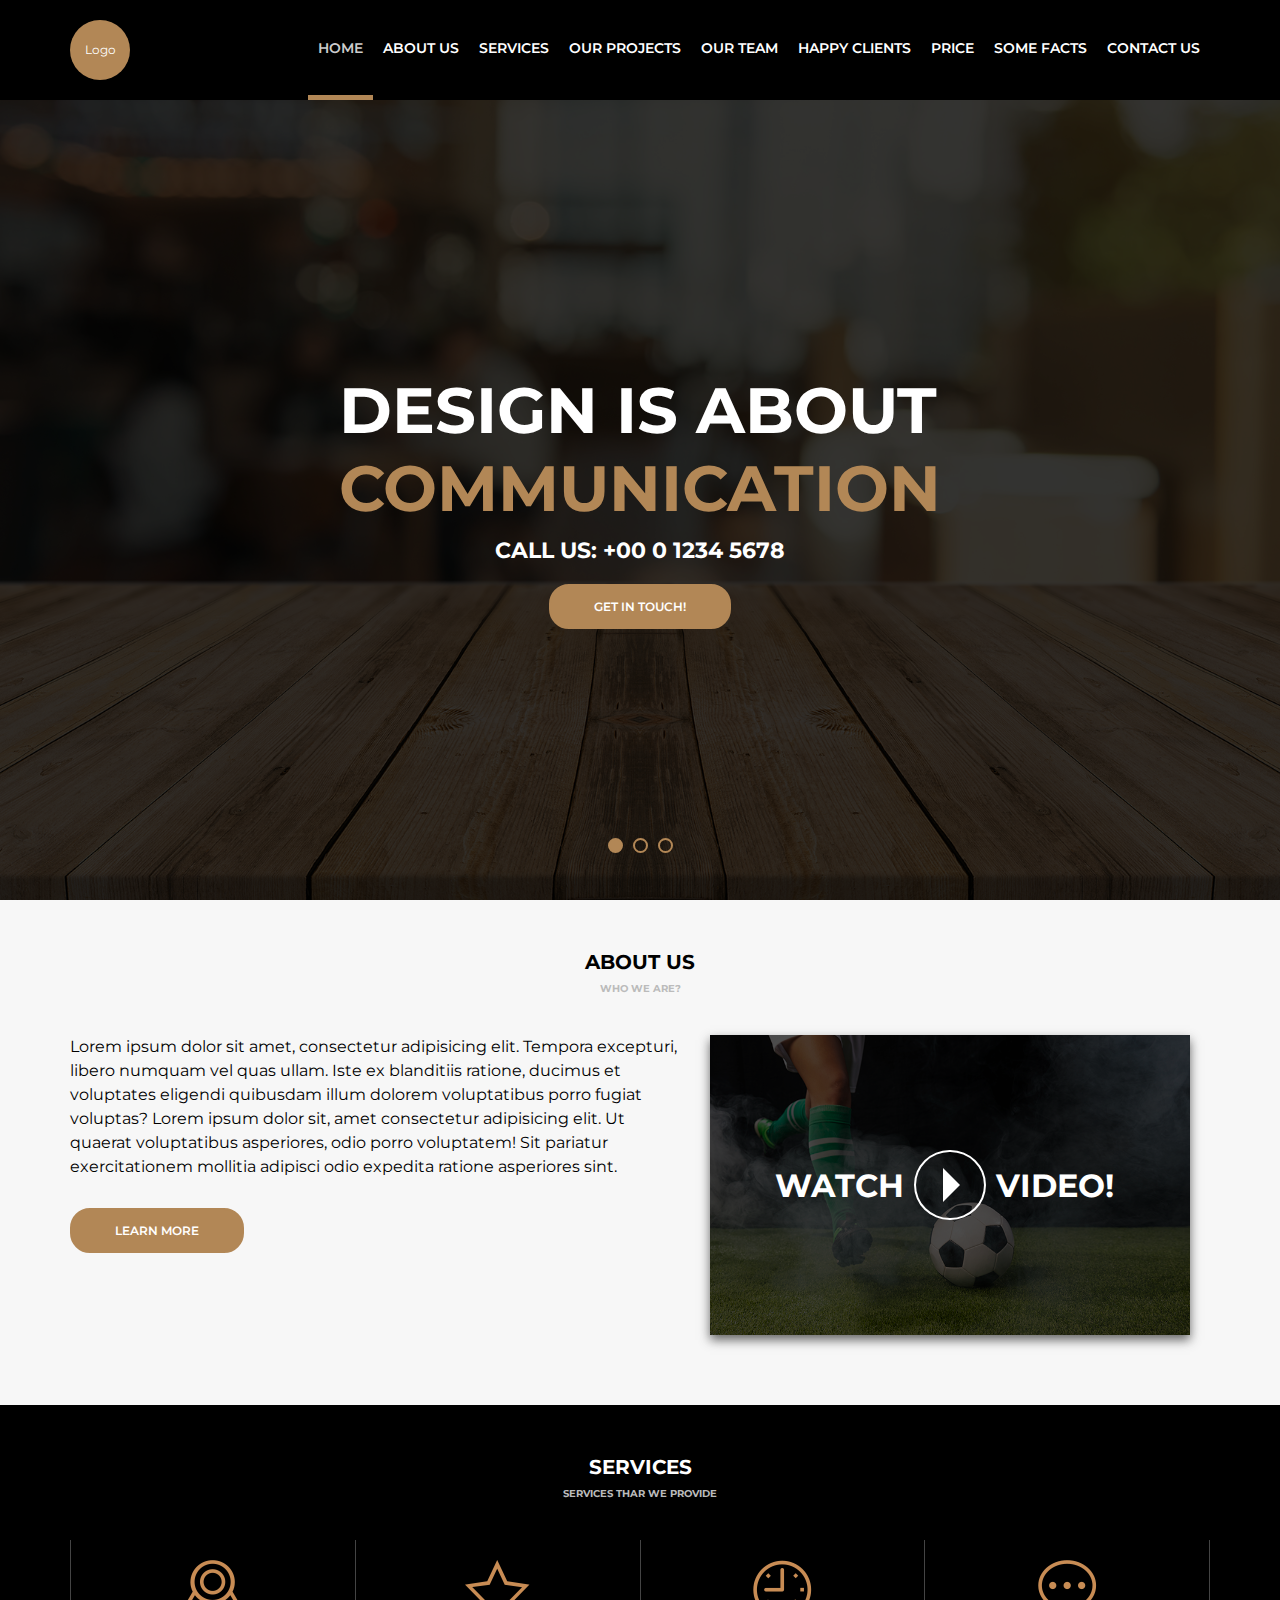
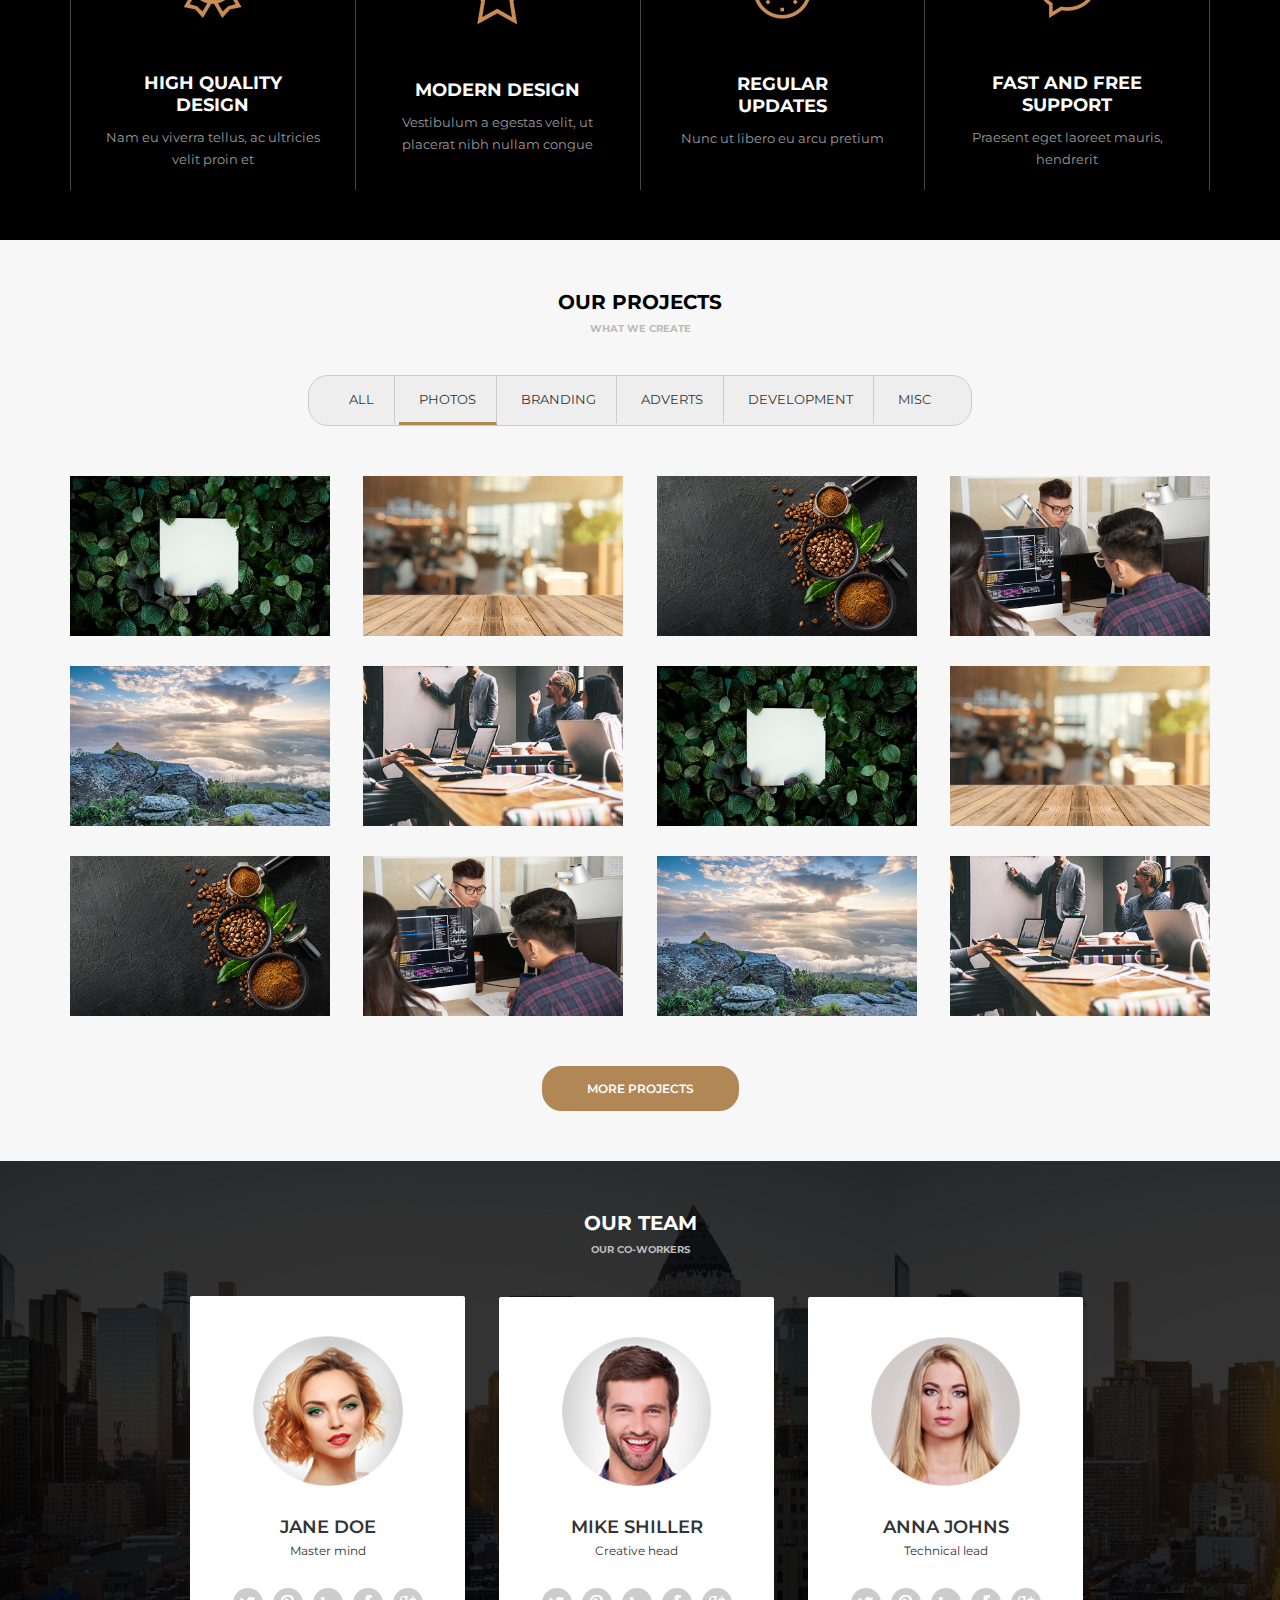
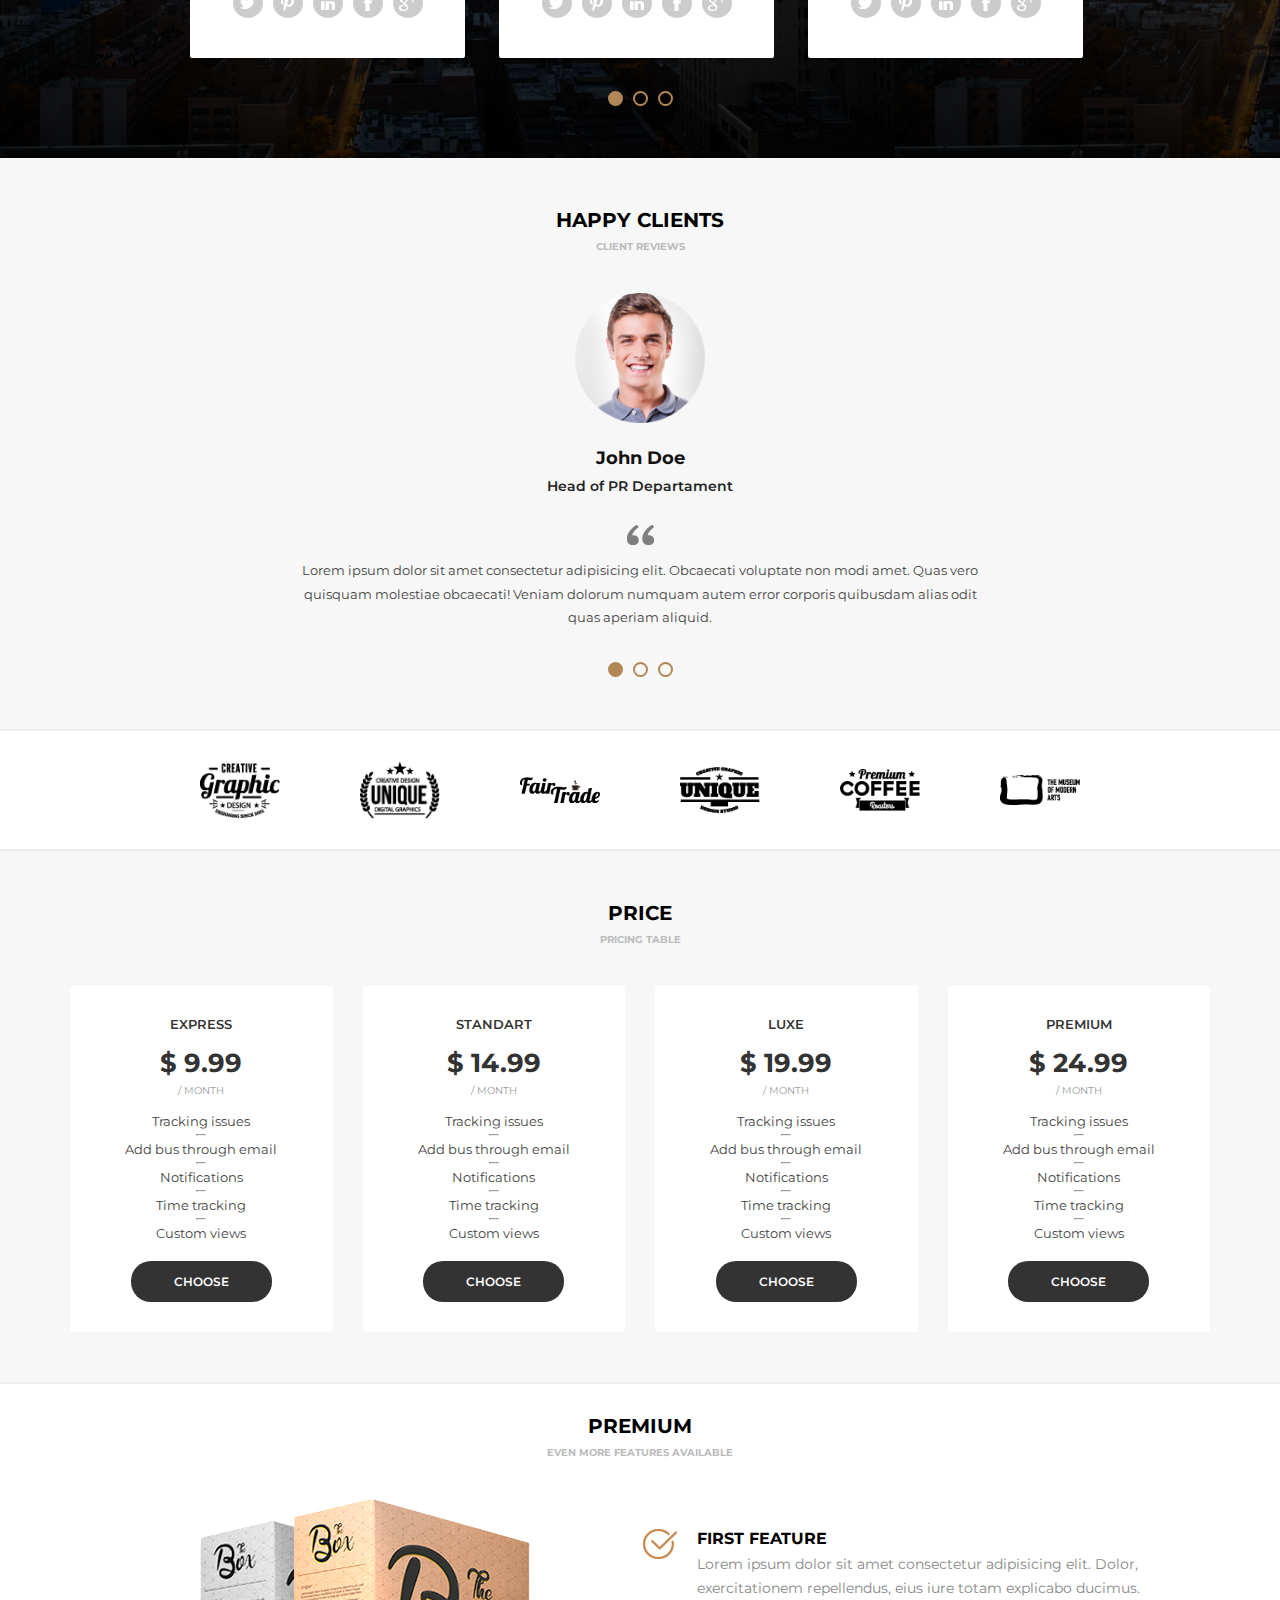
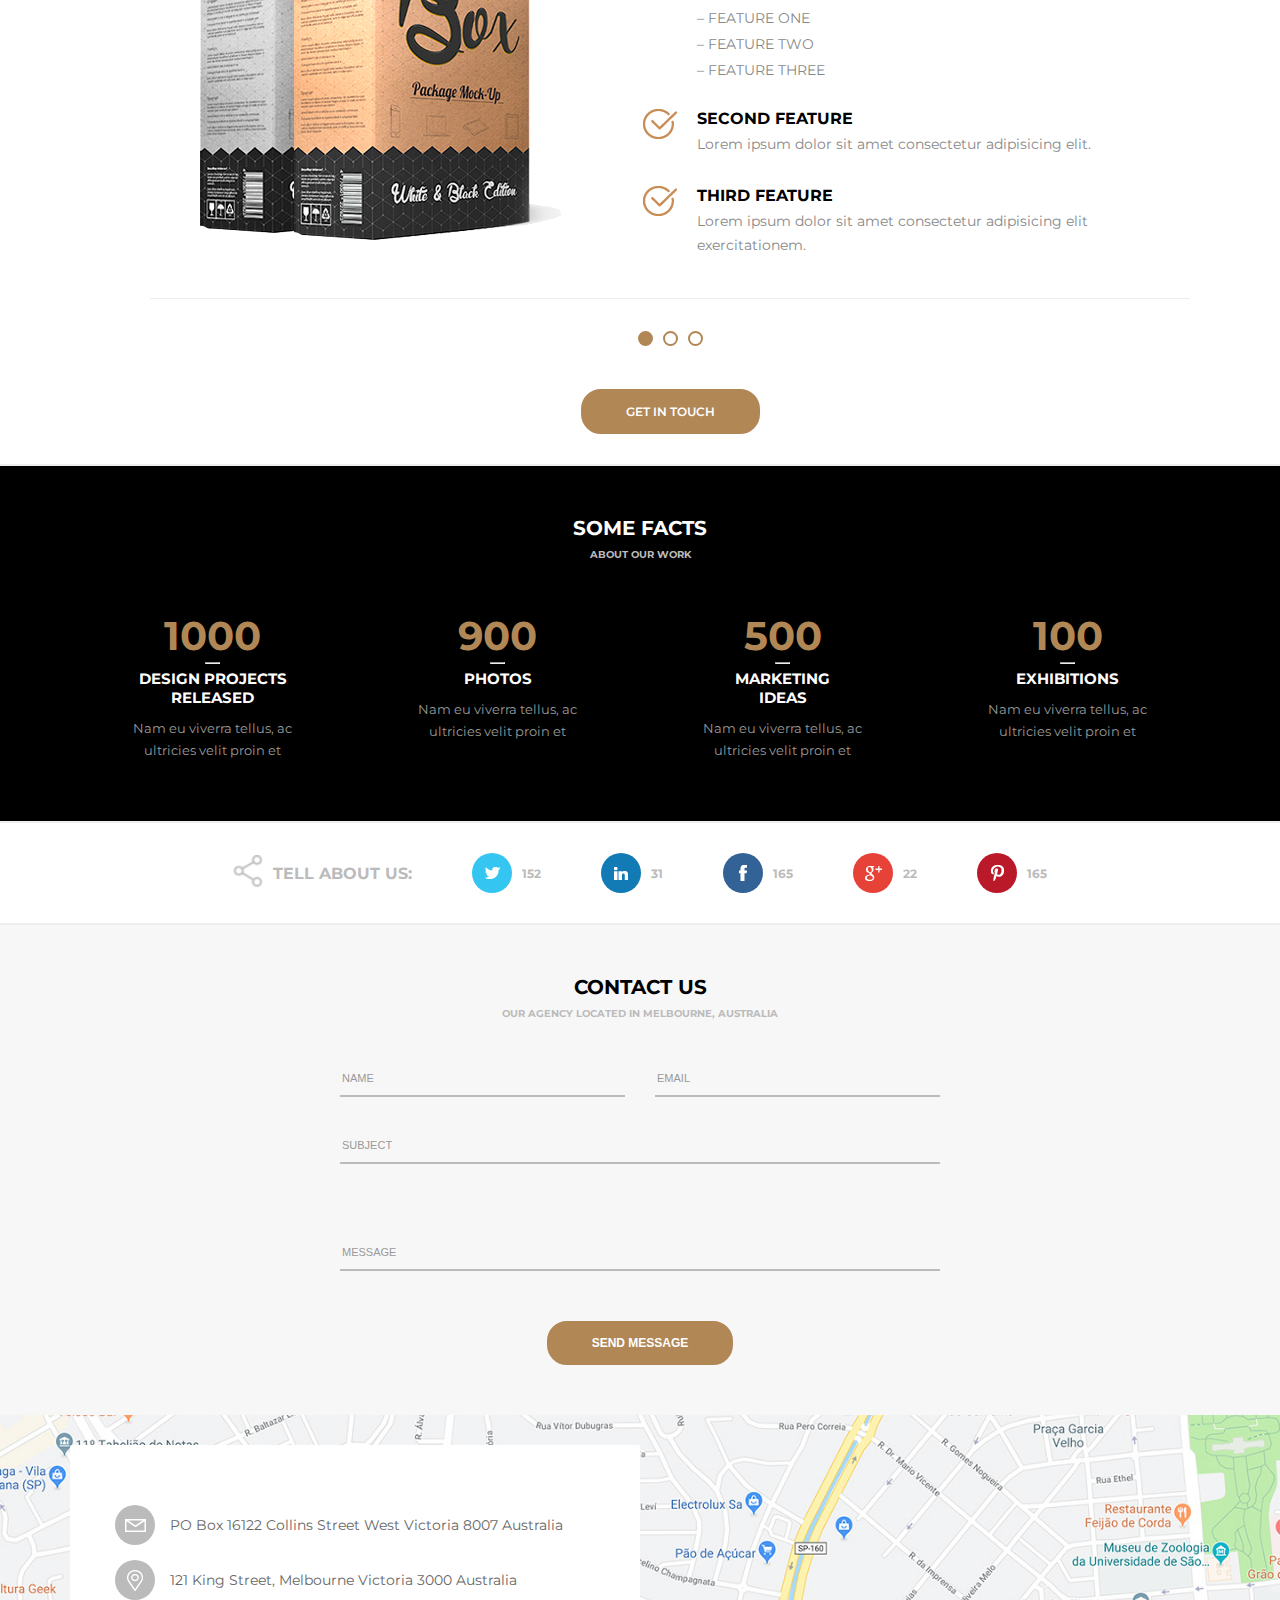
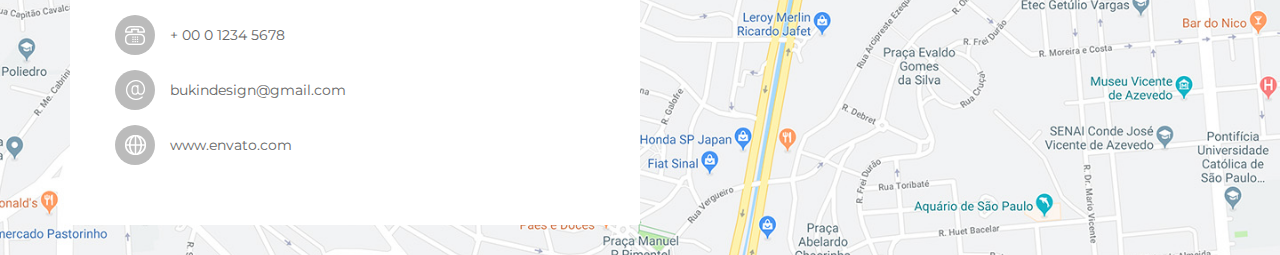
<file: index.html>
<!DOCTYPE html>
<html lang="en">

<head>
  <meta charset="UTF-8">
  <meta name="viewport" content="width=device-width, initial-scale=1.0">

  <title>Awax</title>

  <link href="https://fonts.googleapis.com/css2?family=Montserrat:wght@300;400;600;700&display=swap" rel="stylesheet">
  <link rel="stylesheet" href="./assets/css/styles.css">
</head>

<body>
  <header>
    <div class="container">
      <div class="logo">
        <div class="logo-img">
          Logo
        </div>
      </div>
      <div class="menu">
        <nav>
          <ul>
            <li class="active">
              <a href="">Home</a>
            </li>
            <li>
              <a href="">About Us</a>
            </li>
            <li>
              <a href="">Services</a>
            </li>
            <li>
              <a href="">Our Projects</a>
            </li>
            <li>
              <a href="">Our Team</a>
            </li>
            <li>
              <a href="">Happy Clients</a>
            </li>
            <li>
              <a href="">Price</a>
            </li>
            <li>
              <a href="">Some Facts</a>
            </li>
            <li>
              <a href="">Contact Us</a>
            </li>
          </ul>
        </nav>
      </div>
    </div>
  </header>

  <main>
    <!-- Banner area -->
    <section class="banner">
      <div class="sliders" style="margin-left:0vw;">
        <div class="slide">
          <div class="slide-area">
            <h1>Design is about
              <br>
              <span>communication</span>
            </h1>
            <h2>Call Us: +00 0 1234 5678</h2>
            <a href="" class="button">Get in touch!</a>
          </div>
        </div>
        <div class="slide">
          <div class="slide-area">
            <h1>Design is about
              <br>
              <span>test</span>
            </h1>
            <h2>Call Us: +00 0 1234 5678</h2>
            <a href="" class="button">Get in touch!</a>
          </div>
        </div>
        <div class="slide">
          <div class="slide-area">
            <h1>Design is about
              <br>
              <span>something</span></h1>
            <h2>Call Us: +00 0 1234 5678</h2>
            <a href="" class="button">Get in touch!</a>
          </div>
        </div>
      </div>
      <div class="sliders-pointers">
        <div class="pointer active"></div>
        <div class="pointer"></div>
        <div class="pointer"></div>
      </div>
    </section>

    <!-- About Us area -->
    <section class="default light">
      <div class="section-title">About us</div>
      <div class="section-desc">Who we are?</div>
      <div class="container">
        <div class="section-aboutus">
          <div class="aboutus-left">
            <p>
              Lorem ipsum dolor sit amet, consectetur adipisicing elit. Tempora excepturi, libero numquam vel quas
              ullam.
              Iste ex blanditiis ratione, ducimus et voluptates eligendi quibusdam illum dolorem voluptatibus porro
              fugiat voluptas?
              Lorem ipsum dolor sit, amet consectetur adipisicing elit. Ut quaerat voluptatibus asperiores, odio porro
              voluptatem!
              Sit pariatur exercitationem mollitia adipisci odio expedita ratione asperiores sint.
            </p>

            <br>
            <a href="" class="button">Learn More</a>
          </div>
          <div class="aboutus-right">
            <div class="play-video">
              <div class="play">
                <div class="play-arrow"></div>
              </div>
            </div>
            <img src="./media/foto9.jpg" alt="Vídeo">
          </div>
        </div>
      </div>
    </section>

    <!-- Services area -->
    <section class="default dark">
      <div class="section-title">Services</div>
      <div class="section-desc">Services thar we provide</div>
      <div class="container">
        <div class="section-services">
          <div class="service">
            <img src="./assets/images/medalha.png" alt="High Quality Design icon">
            <h4>High Quality <br> Design</h4>
            <p>Nam eu viverra tellus, ac ultricies velit proin et</p>
          </div>
          <div class="service">
            <img src="./assets/images/estrela.png" alt="High Quality Design icon">
            <h4>Modern Design</h4>
            <p>Vestibulum a egestas velit, ut placerat nibh nullam congue</p>
          </div>
          <div class="service">
            <img src="./assets/images/relogio.png" alt="High Quality Design icon">
            <h4>Regular <br> Updates</h4>
            <p>Nunc ut libero eu arcu pretium</p>
          </div>
          <div class="service">
            <img src="./assets/images/balao.png" alt="High Quality Design icon">
            <h4>Fast and free <br> support</h4>
            <p>Praesent eget laoreet mauris, hendrerit</p>
          </div>
        </div>
      </div>
    </section>

    <!-- Our Projects area -->
    <section class="default light">
      <div class="section-title">Our Projects</div>
      <div class="section-desc">What we create</div>
      <div class="container">
        <div class="section-projects">
          <div class="projects-filters">
            <ul>
              <li>All</li>
              <li class="active">Photos</li>
              <li>Branding</li>
              <li>Adverts</li>
              <li>Development</li>
              <li>Misc</li>
            </ul>
          </div>
          <div class="projects-photos">
            <div class="photo">
              <div class="photo-area">
                <div class="photo-info">
                  <h5>About</h5>
                  <p>Curabitur non mauris va-rius, placerat leo vitae</p>
                </div>
                <img src="./media/foto1.jpg">
              </div>
            </div>
            <div class="photo">
              <div class="photo-area">
                <div class="photo-info">
                  <h5>About</h5>
                  <p>Nam eu viverra tellus, acul tricies velit proin et nulla</p>
                </div>
                <img src="./media/foto2.jpg">
              </div>
            </div>
            <div class="photo">
              <div class="photo-area">
                <div class="photo-info">
                  <h5>About</h5>
                  <p>Integer dui diam, elemen-tum et vestibulum</p>
                </div>
                <img src="./media/foto3.jpg">
              </div>
            </div>
            <div class="photo">
              <div class="photo-area">
                <div class="photo-info">
                  <h5>About</h5>
                  <p>Quisque posuere felis elit, sed viverra nisl scelerisque</p>
                </div>
                <img src="./media/foto4.jpg">
              </div>
            </div>
            <div class="photo">
              <div class="photo-area">
                <div class="photo-info">
                  <h5>About</h5>
                  <p>Maecenas sodales dolor lacus eget</p>
                </div>
                <img src="./media/foto5.jpg">
              </div>
            </div>
            <div class="photo">
              <div class="photo-area">
                <div class="photo-info">
                  <h5>About</h5>
                  <p>Vestibulum a egestas velit, ut placerat nibh</p>
                </div>
                <img src="./media/foto6.jpg">
              </div>
            </div>
            <div class="photo">
              <div class="photo-area">
                <div class="photo-info">
                  <h5>About</h5>
                  <p>Nullam congue gravida risus, et viverra ipsum ac</p>
                </div>
                <img src="./media/foto1.jpg">
              </div>
            </div>
            <div class="photo">
              <div class="photo-area">
                <div class="photo-info">
                  <h5>About</h5>
                  <p>Aliquam interdum libero vitae erat efficitur, eget sa-gittis erat porttitor</p>
                </div>
                <img src="./media/foto2.jpg">
              </div>
            </div>
            <div class="photo">
              <div class="photo-area">
                <div class="photo-info">
                  <h5>About</h5>
                  <p>Praesent eget laoreet mauris, hendrerit imperd</p>
                </div>
                <img src="./media/foto3.jpg">
              </div>
            </div>
            <div class="photo">
              <div class="photo-area">
                <div class="photo-info">
                  <h5>About</h5>
                  <p>Morbi sit amet tincidunt lorem varius</p>
                </div>
                <img src="./media/foto4.jpg">
              </div>
            </div>
            <div class="photo">
              <div class="photo-area">
                <div class="photo-info">
                  <h5>About</h5>
                  <p>Orci varius natoque pena-tibus et magnis dis partu-rient montes</p>
                </div>
                <img src="./media/foto5.jpg">
              </div>
            </div>
            <div class="photo">
              <div class="photo-area">
                <div class="photo-info">
                  <h5>About</h5>
                  <p>Aenean vel congue mi</p>
                </div>
                <img src="./media/foto6.jpg">
              </div>
            </div>
          </div>

          <a href="" class="button">More Projects</a>
        </div>
      </div>
    </section>

    <!-- Team area -->
    <section class="default dark bg-team">
      <div class="section-team-area">
        <div class="section-title">Our Team</div>
        <div class="section-desc">Our Co-Workers</div>
        <div class="container">
          <div class="section-team">
            <div class="sliders" style="margin-left:0vw;">
              <div class="slide">
                <div class="slide-area">
                  <img class="team-avatar" src="./media/mulher1.png" alt="Jane Doe photo">
                  <div class="team-name">Jane Doe</div>
                  <div class="team-role">Master mind</div>

                  <div class="team-social">
                    <a href=""><img src="./assets/images/twitter.png" alt="Twitter"></a>
                    <a href=""><img src="./assets/images/pinterest.png" alt="Pinterest"></a>
                    <a href=""><img src="./assets/images/linkedin.png" alt="LinkedIn"></a>
                    <a href=""><img src="./assets/images/facebook.png" alt="Facebook"></a>
                    <a href=""><img src="./assets/images/googleplus.png" alt="Google Plus"></a>
                  </div>
                </div>
              </div>
              <div class="slide">
                <div class="slide-area">
                  <img class="team-avatar" src="./media/homem1.png" alt="Mike Shiller photo">
                  <div class="team-name">Mike Shiller</div>
                  <div class="team-role">Creative head</div>

                  <div class="team-social">
                    <a href=""><img src="./assets/images/twitter.png" alt="Twitter"></a>
                    <a href=""><img src="./assets/images/pinterest.png" alt="Pinterest"></a>
                    <a href=""><img src="./assets/images/linkedin.png" alt="LinkedIn"></a>
                    <a href=""><img src="./assets/images/facebook.png" alt="Facebook"></a>
                    <a href=""><img src="./assets/images/googleplus.png" alt="Google Plus"></a>
                  </div>
                </div>
              </div>
              <div class="slide">
                <div class="slide-area">
                  <img class="team-avatar" src="./media/mulher2.png" alt="Anna Johns photo">
                  <div class="team-name">Anna Johns</div>
                  <div class="team-role">Technical lead</div>

                  <div class="team-social">
                    <a href=""><img src="./assets/images/twitter.png" alt="Twitter"></a>
                    <a href=""><img src="./assets/images/pinterest.png" alt="Pinterest"></a>
                    <a href=""><img src="./assets/images/linkedin.png" alt="LinkedIn"></a>
                    <a href=""><img src="./assets/images/facebook.png" alt="Facebook"></a>
                    <a href=""><img src="./assets/images/googleplus.png" alt="Google Plus"></a>
                  </div>
                </div>
              </div>
              <div class="slide">
                <div class="slide-area">
                  <img class="team-avatar" src="./media/mulher1.png" alt="Jane Doe photo">
                  <div class="team-name">Jane Doe</div>
                  <div class="team-role">Master mind</div>

                  <div class="team-social">
                    <a href=""><img src="./assets/images/twitter.png" alt="Twitter"></a>
                    <a href=""><img src="./assets/images/pinterest.png" alt="Pinterest"></a>
                    <a href=""><img src="./assets/images/linkedin.png" alt="LinkedIn"></a>
                    <a href=""><img src="./assets/images/facebook.png" alt="Facebook"></a>
                    <a href=""><img src="./assets/images/googleplus.png" alt="Google Plus"></a>
                  </div>
                </div>
              </div>
            </div>
          </div>

          <div class="sliders-pointers">
            <div class="pointer active"></div>
            <div class="pointer"></div>
            <div class="pointer"></div>
          </div>
        </div>
      </div>
    </section>

    <!-- Happy Clients area -->
    <section class="default light">
      <div class="section-title">Happy Clients</div>
      <div class="section-desc">Client Reviews</div>
      <div class="section-clients">
        <div class="sliders" style="margin-left:0vw;">
          <div class="slide">
            <div class="slide-area">
              <div class="client">
                <img class="client-avatar" src="./media/homem2.png" alt="John Doe">
                <h4 class="client-name">John Doe</h4>
                <div class="client-role">Head of PR Departament</div>
              </div>

              <div class="client-quote">
                <img src="./assets/images/quote.png" alt="Quote">
                <p>Lorem ipsum dolor sit amet consectetur adipisicing elit. Obcaecati voluptate non modi amet. Quas vero
                  quisquam molestiae obcaecati! Veniam dolorum numquam autem error corporis quibusdam alias odit quas
                  aperiam aliquid.</p>
              </div>
            </div>
          </div>
          <div class="slide">
            <div class="slide-area">
              <div class="client">
                <img class="client-avatar" src="./media/homem2.png" alt="John Doe">
                <h4 class="client-name">John Doe</h4>
                <div class="client-role">Head of PR Departament</div>
              </div>

              <div class="client-quote">
                <img src="./assets/images/quote.png" alt="Quote">
                <p>Lorem ipsum dolor sit amet consectetur adipisicing elit. Obcaecati voluptate non modi amet. Quas vero
                  quisquam molestiae obcaecati! Veniam dolorum numquam autem error corporis quibusdam alias odit quas
                  aperiam aliquid.</p>
              </div>
            </div>
          </div>
          <div class="slide">
            <div class="slide-area">
              <div class="client">
                <img class="client-avatar" src="./media/homem2.png" alt="John Doe">
                <h4 class="client-name">John Doe</h4>
                <div class="client-role">Head of PR Departament</div>
              </div>

              <div class="client-quote">
                <img src="./assets/images/quote.png" alt="Quote">
                <p>Lorem ipsum dolor sit amet consectetur adipisicing elit. Obcaecati voluptate non modi amet. Quas vero
                  quisquam molestiae obcaecati! Veniam dolorum numquam autem error corporis quibusdam alias odit quas
                  aperiam aliquid.</p>
              </div>
            </div>
          </div>
        </div>

        <div class="sliders-pointers">
          <div class="pointer active"></div>
          <div class="pointer"></div>
          <div class="pointer"></div>
        </div>
      </div>
    </section>

    <!-- Sponsors area-->
    <section class="white">
      <div class="sponsors">
        <img src="./media/empresa1.png">
        <img src="./media/empresa2.png">
        <img src="./media/empresa3.png">
        <img src="./media/empresa4.png">
        <img src="./media/empresa5.png">
        <img src="./media/empresa6.png">
      </div>
    </section>

    <!-- Pricing table area -->
    <section class="default light">
      <div class="section-title">Price</div>
      <div class="section-desc">Pricing Table</div>
      <div class="container">
        <div class="section-price">
          <div class="pack">
            <h5 class="title">Express</h5>

            <div class="price">
              <h4>$ 9.99</h4>
              <span> / month</span>
            </div>

            <div class="benefits">
              <p>Tracking issues</p>
              <hr>
              <p>Add bus through email</p>
              <hr>
              <p>Notifications</p>
              <hr>
              <p>Time tracking</p>
              <hr>
              <p>Custom views</p>
            </div>

            <a href="" class="button">Choose</a>
          </div>

          <div class="pack">
            <h5 class="title">Standart</h5>

            <div class="price">
              <h4>$ 14.99</h4>
              <span> / month</span>
            </div>

            <div class="benefits">
              <p>Tracking issues</p>
              <hr>
              <p>Add bus through email</p>
              <hr>
              <p>Notifications</p>
              <hr>
              <p>Time tracking</p>
              <hr>
              <p>Custom views</p>
            </div>

            <a href="" class="button">Choose</a>
          </div>

          <div class="pack">
            <h5 class="title">Luxe</h5>

            <div class="price">
              <h4>$ 19.99</h4>
              <span> / month</span>
            </div>

            <div class="benefits">
              <p>Tracking issues</p>
              <hr>
              <p>Add bus through email</p>
              <hr>
              <p>Notifications</p>
              <hr>
              <p>Time tracking</p>
              <hr>
              <p>Custom views</p>
            </div>

            <a href="" class="button">Choose</a>
          </div>

          <div class="pack">
            <h5 class="title">Premium</h5>

            <div class="price">
              <h4>$ 24.99</h4>
              <span> / month</span>
            </div>

            <div class="benefits">
              <p>Tracking issues</p>
              <hr>
              <p>Add bus through email</p>
              <hr>
              <p>Notifications</p>
              <hr>
              <p>Time tracking</p>
              <hr>
              <p>Custom views</p>
            </div>

            <a href="" class="button">Choose</a>
          </div>
        </div>
      </div>
    </section>

    <!-- More Features area-->
    <section class="default white">
      <div class="section-title">Premium</div>
      <div class="section-desc">Even more features available</div>
      <div class="more-features">
        <div class="sliders" style="margin-left:0vw;">
          <div class="slide">
            <div class="slide-area">
              <div class="features-product">
                <div class="box-image">
                  <img src="./media/livros.png" alt="Premium package">
                </div>

                <div class="features">
                  <div class="feature">
                    <img src="./assets/images/check.png">

                    <div class="feature-description">
                      <h4>First Feature</h4>
                      <p>Lorem ipsum dolor sit amet consectetur adipisicing elit. Dolor, exercitationem repellendus,
                        eius
                        iure totam explicabo ducimus.</p>
                      <ul>
                        <li>– Feature one</li>
                        <li>– Feature two</li>
                        <li>– Feature three</li>
                      </ul>
                    </div>
                  </div>

                  <div class="feature">
                    <img src="./assets/images/check.png">

                    <div class="feature-description">
                      <h4>Second Feature</h4>
                      <p>Lorem ipsum dolor sit amet consectetur adipisicing elit.</p>
                    </div>
                  </div>

                  <div class="feature">
                    <img src="./assets/images/check.png">

                    <div class="feature-description">
                      <h4>Third Feature</h4>
                      <p>Lorem ipsum dolor sit amet consectetur adipisicing elit exercitationem.</p>
                    </div>
                  </div>
                </div>
              </div>

              <div class="features-below">
                <div class="sliders-pointers">
                  <div class="pointer active"></div>
                  <div class="pointer"></div>
                  <div class="pointer"></div>
                </div>

                <a href="" class="button">Get in Touch</a>
              </div>
            </div>
          </div>

          <div class="slide">
            <div class="slide-area">
              <div class="features-product">
                <div class="box-image">
                  <img src="./media/livros.png" alt="Premium package">
                </div>

                <div class="features">
                  <div class="feature">
                    <img src="./assets/images/check.png">

                    <div class="feature-description">
                      <h4>First Feature</h4>
                      <p>Lorem ipsum dolor sit amet consectetur adipisicing elit. Dolor, exercitationem repellendus,
                        eius
                        iure totam explicabo ducimus.</p>
                      <ul>
                        <li>– Feature one</li>
                        <li>– Feature two</li>
                        <li>– Feature three</li>
                      </ul>
                    </div>
                  </div>

                  <div class="feature">
                    <img src="./assets/images/check.png">

                    <div class="feature-description">
                      <h4>Second Feature</h4>
                      <p>Lorem ipsum dolor sit amet consectetur adipisicing elit.</p>
                    </div>
                  </div>

                  <div class="feature">
                    <img src="./assets/images/check.png">

                    <div class="feature-description">
                      <h4>Third Feature</h4>
                      <p>Lorem ipsum dolor sit amet consectetur adipisicing elit exercitationem.</p>
                    </div>
                  </div>
                </div>
              </div>

              <div class="features-below">
                <div class="sliders-pointers">
                  <div class="pointer active"></div>
                  <div class="pointer"></div>
                  <div class="pointer"></div>
                </div>

                <a href="" class="button">Get in Touch</a>
              </div>
            </div>
          </div>

          <div class="slide">
            <div class="slide-area">
              <div class="features-product">
                <div class="box-image">
                  <img src="./media/livros.png" alt="Premium package">
                </div>

                <div class="features">
                  <div class="feature">
                    <img src="./assets/images/check.png">

                    <div class="feature-description">
                      <h4>First Feature</h4>
                      <p>Lorem ipsum dolor sit amet consectetur adipisicing elit. Dolor, exercitationem repellendus,
                        eius
                        iure totam explicabo ducimus.</p>
                      <ul>
                        <li>– Feature one</li>
                        <li>– Feature two</li>
                        <li>– Feature three</li>
                      </ul>
                    </div>
                  </div>

                  <div class="feature">
                    <img src="./assets/images/check.png">

                    <div class="feature-description">
                      <h4>Second Feature</h4>
                      <p>Lorem ipsum dolor sit amet consectetur adipisicing elit.</p>
                    </div>
                  </div>

                  <div class="feature">
                    <img src="./assets/images/check.png">

                    <div class="feature-description">
                      <h4>Third Feature</h4>
                      <p>Lorem ipsum dolor sit amet consectetur adipisicing elit exercitationem.</p>
                    </div>
                  </div>
                </div>
              </div>

              <div class="features-below">
                <div class="sliders-pointers">
                  <div class="pointer active"></div>
                  <div class="pointer"></div>
                  <div class="pointer"></div>
                </div>

                <a href="" class="button">Get in Touch</a>
              </div>
            </div>
          </div>
        </div>
      </div>
    </section>

    <!-- Facts area -->
    <section class="default dark">
      <div class="section-title">Some Facts</div>
      <div class="section-desc">About our work</div>
      <div class="container">
        <div class="section-facts">
          <div class="fact">
            <h1>1000</h1>
            <hr>
            <h4>Design projects Released</h4>
            <p>Nam eu viverra tellus, ac ultricies velit proin et</p>
          </div>

          <div class="fact">
            <h1>900</h1>
            <hr>
            <h4>Photos</h4>
            <p>Nam eu viverra tellus, ac ultricies velit proin et</p>
          </div>

          <div class="fact">
            <h1>500</h1>
            <hr>
            <h4>Marketing <br> ideas</h4>
            <p>Nam eu viverra tellus, ac ultricies velit proin et</p>
          </div>

          <div class="fact">
            <h1>100</h1>
            <hr>
            <h4>Exhibitions</h4>
            <p>Nam eu viverra tellus, ac ultricies velit proin et</p>
          </div>
        </div>
      </div>
    </section>

    <!-- Social medias area -->
    <section class="white">
      <div class="social-medias">
        <div class="media">
          <div class="share">
            <img src="./assets/images/share.png" alt="Share">
          </div>
          <h5 class="title">Tell about us:</h5>
        </div>

        <div class="media">
          <a href="" class="media-icon twitter">
            <img src="./assets/images/twitter.png" alt="Twitter">
          </a>
          <h5>152</h5>
        </div>

        <div class="media">
          <a href="" class="media-icon linkedin">
            <img src="./assets/images/linkedin.png" alt="LinkedIn">
          </a>
          <h5>31</h5>
        </div>

        <div class="media">
          <a href="" class="media-icon facebook">
            <img src="./assets/images/facebook.png" alt="Facebook">
          </a>
          <h5>165</h5>
        </div>

        <div class="media">
          <a href="" class="media-icon google-plus">
            <img src="./assets/images/googleplus.png" alt="Google Plus">
          </a>
          <h5>22</h5>
        </div>

        <div class="media">
          <a href="" class="media-icon pinterest">
            <img src="./assets/images/pinterest.png" alt="Pinterest">
          </a>
          <h5>165</h5>
        </div>
      </div>
    </section>

    <!-- Contact us area -->
    <section class="default light">
      <div class="section-title">Contact Us</div>
      <div class="section-desc">Our agency located in Melbourne, Australia</div>
      <div class="section-contact-us">
        <form action="" method="POST">
          <div class="inputs">
            <input type="text" placeholder="Name" required>
            <input type="email" placeholder="Email" required>
            <input type="text" placeholder="Subject" required>
            <input type="text" placeholder="Message" required>
          </div>

          <button class="button" type="submit">Send Message</button>
        </form>
      </div>
    </section>

    <section class="section-address">
      <div class="section-address-area">
        <div class="section-map-info">
          <div class="info-item">
            <div class="info-item--img">
              <img src="./assets/images/carta.png">
            </div>
            <p>PO Box 16122 Collins Street West Victoria 8007 Australia</p>
          </div>

          <div class="info-item">
            <div class="info-item--img">
              <img src="./assets/images/localizacao.png">
            </div>
            <p>121 King Street, Melbourne Victoria 3000 Australia</p>
          </div>

          <div class="info-item">
            <div class="info-item--img">
              <img src="./assets/images/telefone.png">
            </div>
            <p>+ 00 0 1234 5678</p>
          </div>

          <div class="info-item">
            <div class="info-item--img">
              <img src="./assets/images/arroba.png">
            </div>
            <p>bukindesign@gmail.com</p>
          </div>

          <div class="info-item">
            <div class="info-item--img">
              <img src="./assets/images/web.png">
            </div>
            <p>www.envato.com</p>
          </div>
        </div>
      </div>
    </section>
  </main>

  <footer></footer>
</body>

</html>
</file>
<file: assets/css/styles.css>
* {
  margin: 0;
  padding: 0;
  box-sizing: border-box;
}

body {
  font-family: 'Montserrat', sans-serif;
  overflow-x: hidden;
}

.container {
  max-width: 1140px;
  margin: auto;
}

/* 
    Header 
*/

header {
  height: 100px;
  color: #fff;
  background-color: #000;
}

header .container {
  display: flex;
  align-items: center;
  height: 100px;
}

.logo {
  width: 80px;
}

.logo-img {
  width: 60px;
  height: 60px;
  padding: 22px 0;
  border-radius: 50%;
  text-align: center;
  font-size: 12px;
  background-color: #B28756;
}

/* 
    Menu 
*/

.menu {
  flex: 1;
  display: flex;
  justify-content: flex-end;
}

.menu ul {
  display: flex;
  list-style: none;
}

.menu li a {
  display: flex;
  align-items: center;
  height: 100px;
  padding: 0 10px;
  border-bottom: 5px solid #000;
  font-size: 14px;
  font-weight: 600;
  text-transform: uppercase;
  text-decoration: none;
  color: #fff;
}

.menu li a:hover,
.menu .active a {
  border-bottom: 5px solid #B28756;
  color: #ccc;
  transition: all .8s ease;
}

/* *** */

/* 
    Main 
*/

.button {
  display: inline-block;
  padding: 13px 43px;
  border: 2px solid #B28756;
  border-radius: 20px;
  margin-top: 20px;
  font-size: 12px;
  font-weight: 600;
  text-transform: uppercase;
  text-decoration: none;
  color: #fff;
  background-color: #B28756;
  transition: all .8s ease;
}

.button:hover {
  font-weight: bold;
  color: #B28756;
  background-color: transparent;
}

.sliders-pointers {
  display: flex;
  justify-content: center;
  align-items: center;
  height: 20px;
  margin-top: 30px;
}

.pointer {
  width: 15px;
  height: 15px;
  border: 2px solid #B28756;
  border-radius: 50%;
  margin: 0 5px;
  cursor: pointer;
  transition: all .3s ease;
}

.pointer:hover,
.pointer.active {
  background-color: #B28756;
}

/* 
    Banner area
*/

.banner {
  height: calc(100vh - 100px);
  background-color: #333;
  background-image: url('../images/bg.jpg');
  background-size: cover;
  background-position: bottom;
  overflow: hidden;
}

.banner .sliders {
  width: 300vw;
  height: 100%;
}

.banner .slide {
  display: inline-block;
  width: 100vw;
  height: 100%;
  background-color: rgba(0, 0, 0, 0.8);
}

.banner .slide-area {
  display: flex;
  flex-direction: column;
  justify-content: center;
  align-items: center;
  height: 100%;
  color: #fff;
}

.banner h1 {
  text-transform: uppercase;
  font-weight: bold;
  font-size: 64px;
  transition: all .8s ease;
}

.banner h1 span {
  color: #B28756;
}

.banner h2 {
  margin-top: 10px;
  font-size: 22px;
  text-transform: uppercase;
  transition: all .8s ease;
}

.banner .sliders-pointers {
  position: absolute;
  width: 100vw;
  margin-top: -65px;
}

/* 
    Default section
*/

.light {
  background-color: #f7f7f7;
}

.dark {
  background-color: #000;
}

.default {
  padding: 50px 0;
}

.default .section-title,
.default .section-desc {
  text-align: center;
  text-transform: uppercase;
  font-weight: bold;
}

.default .section-title {
  font-size: 20px;
}

.default .section-desc {
  margin: 8px 0 40px 0;
  font-size: 10px;
  color: #bbb;
}

.default.light .section-title,
.default.light .container {
  color: #000;
}


.default.dark .section-title,
.dark .container {
  color: #fff;
}

/* *** */

.white {
  padding: 30px;
  border-top: 2px solid #eee;
  border-bottom: 2px solid #eee;
  background-color: #fff;
}

/* 
    About Us section
*/

.section-aboutus {
  display: flex;
  height: 320px;
}

.aboutus-left {
  flex: 1;
}

.aboutus-left p {
  line-height: 1.5;
}

.aboutus-left .button {
  margin-top: 10px;
}

.aboutus-right {
  position: relative;
  width: 520px;
  height: 300px;
  text-align: center;
}

.aboutus-right img {
  max-width: 480px;
  box-shadow: 0 5px 10px rgba(51, 51, 51, 0.74);
}

.play-video {
  position: absolute;
  display: flex;
  justify-content: center;
  align-items: center;
  top: 50%;
  left: 50%;
  width: 480px;
  height: 100%;
  transform: translate(-50%, -50%);
  background-color: rgba(0, 0, 0, 0.7);
}

.play-video::before {
  content: 'Watch';
  width: 100%;
  text-align: right;
  font-size: 32px;
  font-weight: 700;
  color: #FFF;
  text-transform: uppercase;
}

.play-video::after {
  content: 'Video!';
  width: 100%;
  text-align: left;
  font-size: 32px;
  font-weight: 700;
  color: #FFF;
  text-transform: uppercase;
}

.play {
  display: flex;
  justify-content: center;
  align-items: center;
  width: 170px;
  height: 70px;
  border: 2px solid #fff;
  border-radius: 50%;
  margin: 0 10px 0 10px;
  font-size: 100px;
  color: #f7f7f7;
  cursor: pointer;
}

.play-arrow {
  width: 30px;
  height: 30px;
  border: 17px solid;
  border-color: transparent transparent transparent #fff;
  margin-left: 20px;
}

/*
    Services section
*/

.section-services {
  display: flex;
}

.service {
  flex: 1;
  text-align: center;
  padding: 20px;
  border-left: 1px solid #444;
}

.service:last-child {
  border-right: 1px solid #444;
}

.service h4 {
  margin-top: 50px;
  text-transform: uppercase;
  font-size: 18px;
}

.service p {
  margin-top: 10px;
  font-size: 13px;
  line-height: 1.7;
  color: #999;
}

/*
    Projects section
*/

.section-projects {
  display: flex;
  flex-direction: column;
  align-items: center;
}

/*
    Filters menu
*/

.projects-filters {
  display: inline-block;
  padding: 0 20px;
  border: 1px solid #ccc;
  border-radius: 20px;
  background-color: #eee;
}

.projects-filters li {
  display: inline-block;
  padding: 15px 20px;
  border-right: 1px solid #ccc;
  border-bottom: 3px solid #eee;
  font-size: 13px;
  color: #333;
  list-style: none;
  text-transform: uppercase;
  cursor: pointer;
}

.projects-filters li:last-child {
  border-right: 0;
}

.projects-filters li:hover,
.projects-filters li.active {
  border-bottom: 3px solid #B28756;
  transition: all .8s ease;
}

/*
    Photos area
*/

.projects-photos {
  display: flex;
  flex-wrap: wrap;
  justify-content: space-between;
  width: 100vw;
  max-width: 1140px;
  margin-top: 50px;
}

.photo {
  width: 260px;
  margin-bottom: 30px;
}

.photo-area {
  width: inherit;
  height: 160px;
}

.photo-area img {
  width: 100%;
  height: 100%;
}

.photo-info {
  position: absolute;
  display: none;
  flex-direction: column;
  justify-content: center;
  align-items: center;
  width: inherit;
  height: inherit;
  padding: 40px;
  background-color: rgba(0, 0, 0, 0.6);
  cursor: default;
}

.photo-info h5 {
  margin-bottom: 10px;
  font-size: 16px;
  font-weight: 600;
  text-transform: uppercase;
  color: #fff;
}

.photo-info p {
  font-size: 13px;
  line-height: 1.5;
  color: #eee;
}

.photo-area:hover .photo-info {
  display: flex;
}

/*
    Team section
*/

.bg-team {
  background-image: url('../../media/foto10.jpg');
  background-size: contain;
  padding: 0;
}

.section-team-area {
  background-color: rgba(0, 0, 0, 0.8);
  padding: 50px 0;
}

.section-team {
  margin: auto;
  max-width: 900px;
  overflow: hidden;
}

.section-team .sliders {
  width: 300vw;
  height: 100%;
}

.section-team .slide {
  display: inline-block;
  width: 275px;
  height: 100%;
  min-height: 300px;
  border-radius: 2px;
  margin-right: 30px;
  background-color: #fff;
  cursor: default;
}

.section-team .slide-area {
  display: flex;
  flex-direction: column;
  justify-content: center;
  align-items: center;
  height: 100%;
  padding: 40px;
  color: #333;
}

.section-team-area .sliders-pointers {
  display: flex;
  justify-content: center;
  align-items: center;
  height: 20px;
  margin-top: 30px;
}

.section-team-area .pointer {
  width: 15px;
  height: 15px;
  border: 2px solid #B28756;
  border-radius: 50%;
  margin: 0 5px;
  cursor: pointer;
  transition: all .3s ease;
}

.section-team-area .pointer:hover,
.section-team-area .pointer.active {
  background-color: #B28756;
}

.team-avatar {
  width: 150px;
  height: auto;
}

.team-name {
  margin-top: 30px;
  font-size: 18px;
  font-weight: 600;
  text-transform: uppercase;
}

.team-role {
  margin-top: 5px;
  font-size: 12px;
}

.team-social {
  display: flex;
  margin-top: 30px;
}

.team-social a {
  display: inline-flex;
  justify-content: center;
  align-items: center;
  width: 30px;
  height: 30px;
  border-radius: 50%;
  margin: 0 5px;
  background-color: #ccc;
  transition: all .5s ease;
}

.team-social a:hover {
  background-color: #B28756;
}

/*
    Clients area
*/

.section-clients {
  overflow: hidden;
}

.section-clients .sliders {
  width: 1000vw;
  height: 100%;
}

.section-clients .slide {
  display: inline-block;
  width: 100vw;
  height: 100%;
}

.section-clients .slide-area {
  display: flex;
  flex-direction: column;
  justify-content: center;
  align-items: center;
  margin: auto;
  max-width: 700px;
  text-align: center;
  height: 100%;
}

.client-avatar {
  width: 130px;
  margin-bottom: 20px;
}

.client-name {
  color: #111;
  font-size: 18px;
  margin-bottom: 8px;
}

.client-role {
  font-size: 14px;
  font-weight: 600;
  color: #222;
}

.client-quote img {
  margin: 30px 0 10px 0;
}

.client-quote p {
  font-size: 13px;
  line-height: 1.8;
  color: #444;
}

/*
    Sponsors section
*/

.sponsors {
  display: flex;
  justify-content: center;
  align-items: center;
  height: 100%;
}

.sponsors img {
  width: 80px;
  margin: 0 40px;
}

/*
    Price section
*/

.section-price {
  display: flex;
}

.pack {
  flex: 1;
  text-align: center;
  padding: 30px 50px;
  border-radius: 2px;
  margin-right: 30px;
  background-color: #fff;
}

.pack:last-child {
  margin-right: 0;
}

.section-price .title {
  font-size: 13px;
  font-weight: 600;
  text-transform: uppercase;
  color: #333;
}

.section-price .price {
  margin: 15px;
}

.section-price .price h4 {
  font-size: 26px;
  color: #333;
}

.section-price .price span {
  font-size: 10px;
  text-transform: uppercase;
  color: #999;
}

.benefits {
  display: flex;
  flex-direction: column;
  align-items: center;
  font-size: 13px;
  color: #444;
}

.benefits hr {  
  margin: 5px 0;
  width: 10px;
}

.section-price .button {
  border: none;
  background-color: #333;
}

.section-price .button:hover {
  font-weight: 600;
  color: #fff;
  background-color: #B28756;
}

/*
    More Features area
*/

.more-features .sliders {
  width: 1000vw;
  height: 100%;
}

.more-features .slide {
  display: inline-block;
  width: 100vw;
  height: 100%;
}

.more-features .slide-area {
  margin: auto;
  max-width: 1040px;
  height: 100%;
}

.features-product {
  display: flex;
  justify-content: center;
  padding-bottom: 40px;
  border-bottom: 1px solid #eee;
}

.feature {
  display: flex;
  align-items: flex-start;
  margin: 30px 0 0 80px;
}

.box-image {
  padding-left: 50px;
}

.feature-description {
  margin-left: 20px;
}

.feature-description h4 {
  margin-bottom: 5px;
  text-transform: uppercase;
}

.feature-description p {
  font-size: 14px;
  line-height: 1.7;
  color: #888;
}

.feature-description li {
  margin-top: 8px;
  font-size: 14px;
  text-transform: uppercase;
  list-style: none;
  color: #888;
}

.features-below {
  display: flex;
  flex-direction: column;
  align-items: center;
}

.features-below .button {
  margin-top: 40px;
}

/* Facts section */

.section-facts {
  display: flex;
}

.fact {
  flex: 1;
  display: flex;
  flex-direction: column;
  align-items: center;
  text-align: center;
  padding: 10px 50px;
}

.fact h1 {
  font-size: 40px;
  color: #B28756;
}

.fact hr {
  width: 15px;
  margin: 2px 0 5px 0;
}

.fact h4 {
  text-transform: uppercase;
  font-size: 15px;
}

.fact p {
  margin-top: 10px;
  font-size: 13px;
  line-height: 1.7;
  color: #999;
}

/*
    Social medias section
*/

.social-medias {
  display: flex;
  justify-content: center;
  align-items: center;
  height: 100%;
}

.media {
  display: flex;
  align-items: center;
  margin-right: 60px;
}

.media:last-child {
  margin-right: 0;
}

.media:first-child img {
  border-radius: 0;
  margin: 0;
}

.share img {
  width: 30px;
}

.media-icon {
  display: flex;
  justify-content: center;
  align-items: center;
  width: 40px;
  height: 40px;
  border-radius: 50%;
}

.twitter {
  background-color: rgb(52, 197, 241);
}

.linkedin {
  background-color: rgb(18, 123, 181);
}

.facebook {
  background-color: rgb(51, 98, 150);
}

.google-plus {
  background-color: rgb(230, 66, 56);
}

.pinterest {
  background-color: rgb(186, 25, 41);
}

.media .title {
  font-size: 16px;
  cursor: default;
}

.media h5 {
  margin-left: 10px;
  font-size: 12px;
  text-transform: uppercase;
  color: #bbb;
}

/*
    Contact us section
*/

.section-contact-us {
  max-width: 600px;
  margin: auto;
}

.section-contact-us form {
  display: flex;
  flex-direction: column;
  align-items: center;
}

.section-contact-us .inputs {
  display: flex;
  justify-content: center;
  flex-wrap: wrap;
  width: 100%;
}

.section-contact-us input[placeholder="Name"],
.section-contact-us input[placeholder="Email"] {
  width: 285px;
}

.section-contact-us input[placeholder="Subject"],
.section-contact-us input[placeholder="Message"] {
  width: 100%;
}

.section-contact-us input:first-child {
  margin-right: 30px;
}

.section-contact-us input {
  padding: 10px 2px;
  border: none;
  border-bottom: 2px solid #bbb;
  margin-bottom: 30px;
  background: none;
  outline: none;
}

.section-contact-us input:hover,
.section-contact-us input:focus {
  border-bottom: 2px solid #B28756;
}

.section-contact-us input::placeholder {
  font-size: 11px;
  text-transform: uppercase;
  color: #999;
}

.section-contact-us input[placeholder="Message"] {
  margin-top: 40px;
}

.section-contact-us button {
  cursor: pointer;
}

/*
    Map area
*/

.section-address {
  background-image: url(../images/mapa.jpg);
  background-size: cover;
  background-position: center;
  padding: 30px 0;
}

.section-address-area {
  margin: auto;
  width: 100vw;
  max-width: 1140px;
}

.section-map-info {
  width: 50%;
  padding: 60px 45px;
  border-radius: 2px;
  color: #666;
  background-color: #fff;
}

.info-item {
  display: flex;
  align-items: center;
  margin-bottom: 15px;
}

.info-item:last-child {
  margin-bottom: 0;
}

.info-item--img {
  display: flex;
  justify-content: center;
  align-items: center;
  width: 40px;
  height: 40px;
  padding: 5px;
  border-radius: 50%;
  background-color: #bbb;
}

.info-item p {
  margin-left: 15px;
  font-size: 14px;
}
</file>
